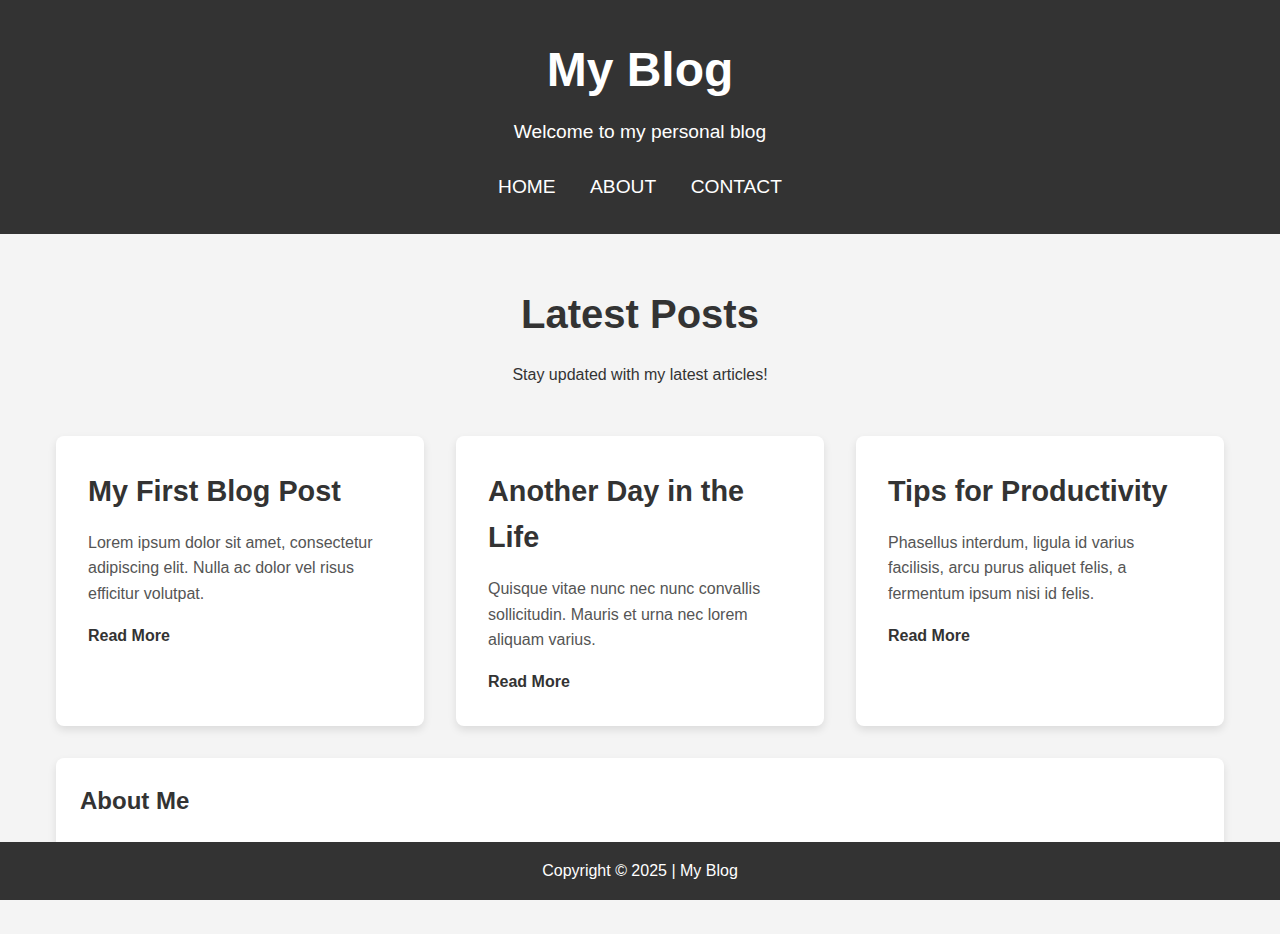
<file: index.html>
<!DOCTYPE html>
<html lang="en">
<head>
    <meta charset="UTF-8">
    <meta name="viewport" content="width=device-width, initial-scale=1.0">
    <meta http-equiv="X-UA-Compatible" content="ie=edge">
    <title>My Blog</title>
    <link rel="stylesheet" href="styles.css">
</head>
<body>

    <header>
        <h1>My Blog</h1>
        <p>Welcome to my personal blog</p>
        <nav>
            <ul>
                <li><a href="index.html">Home</a></li>
                <li><a href="about.html">About</a></li>
                <li><a href="contact.html">Contact</a></li>
            </ul>
        </nav>
    </header>

    <main>
        <section class="intro">
            <h2>Latest Posts</h2>
            <p>Stay updated with my latest articles!</p>
        </section>

        <section class="posts">
            <article>
                <h3>My First Blog Post</h3>
                <p>Lorem ipsum dolor sit amet, consectetur adipiscing elit. Nulla ac dolor vel risus efficitur volutpat.</p>
                <a href="#">Read More</a>
            </article>

            <article>
                <h3>Another Day in the Life</h3>
                <p>Quisque vitae nunc nec nunc convallis sollicitudin. Mauris et urna nec lorem aliquam varius.</p>
                <a href="#">Read More</a>
            </article>

            <article>
                <h3>Tips for Productivity</h3>
                <p>Phasellus interdum, ligula id varius facilisis, arcu purus aliquet felis, a fermentum ipsum nisi id felis.</p>
                <a href="#">Read More</a>
            </article>
        </section>

        <aside class="sidebar">
            <h4>About Me</h4>
            <p>Hello! I'm a web developer passionate about coding and blogging. Join me as I share my journey!</p>
        </aside>
    </main>

    <footer>
        <p>Copyright © 2025 | My Blog</p>
    </footer>

    <script src="script.js"></script>
</body>
</html>
</file>
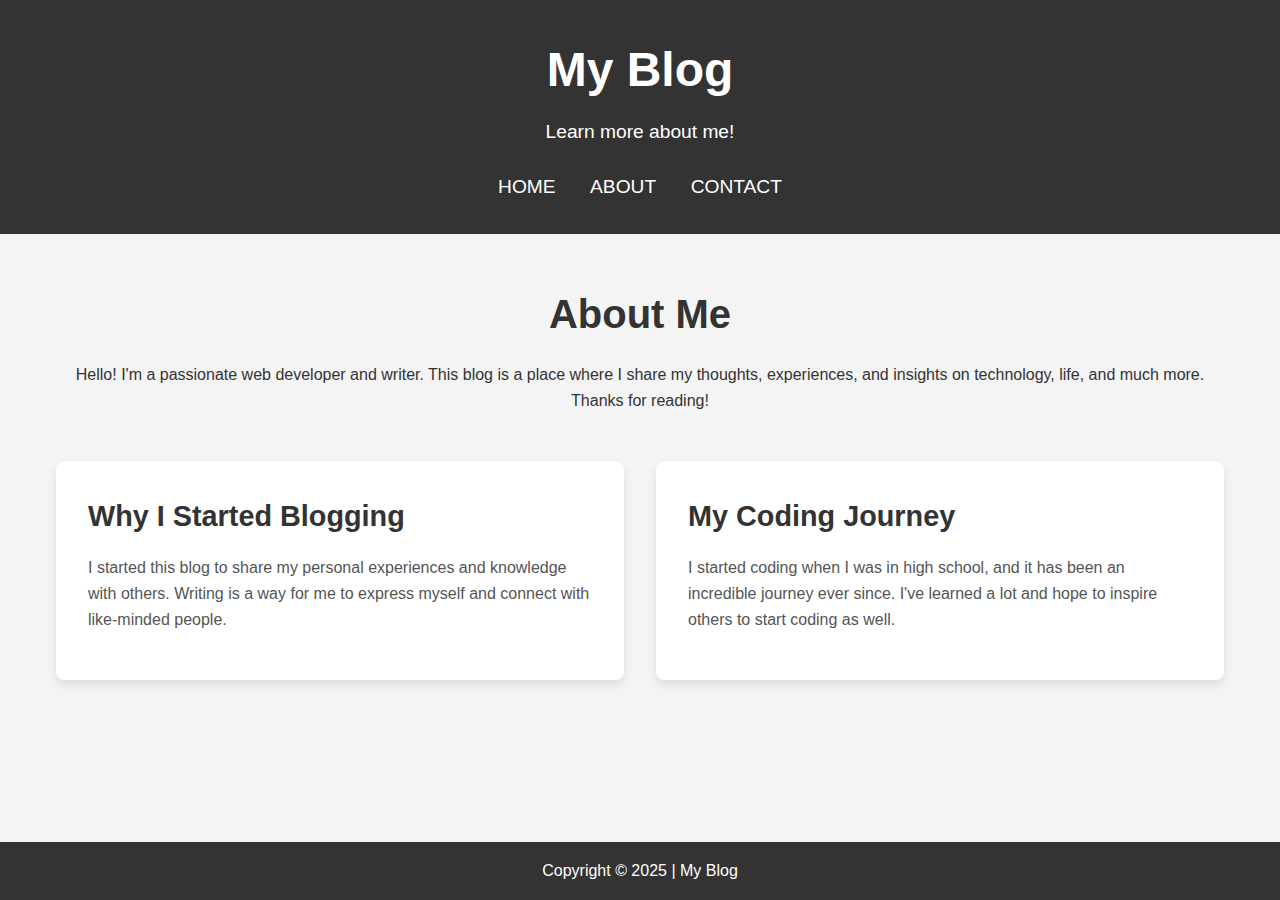
<file: about.html>
<!DOCTYPE html>
<html lang="en">
<head>
    <meta charset="UTF-8">
    <meta name="viewport" content="width=device-width, initial-scale=1.0">
    <meta http-equiv="X-UA-Compatible" content="ie=edge">
    <title>About - My Blog</title>
    <link rel="stylesheet" href="styles.css">
</head>
<body>

    <header>
        <h1>My Blog</h1>
        <p>Learn more about me!</p>
        <nav>
            <ul>
                <li><a href="index.html">Home</a></li>
                <li><a href="about.html">About</a></li>
                <li><a href="contact.html">Contact</a></li>
            </ul>
        </nav>
    </header>

    <main>
        <section class="intro">
            <h2>About Me</h2>
            <p>Hello! I'm a passionate web developer and writer. This blog is a place where I share my thoughts, experiences, and insights on technology, life, and much more. Thanks for reading!</p>
        </section>

        <section class="posts">
            <article>
                <h3>Why I Started Blogging</h3>
                <p>I started this blog to share my personal experiences and knowledge with others. Writing is a way for me to express myself and connect with like-minded people.</p>
            </article>
            <article>
                <h3>My Coding Journey</h3>
                <p>I started coding when I was in high school, and it has been an incredible journey ever since. I've learned a lot and hope to inspire others to start coding as well.</p>
            </article>
        </section>
    </main>

    <footer>
        <p>Copyright © 2025 | My Blog</p>
    </footer>

    <script src="script.js"></script>
</body>
</html>
</file>
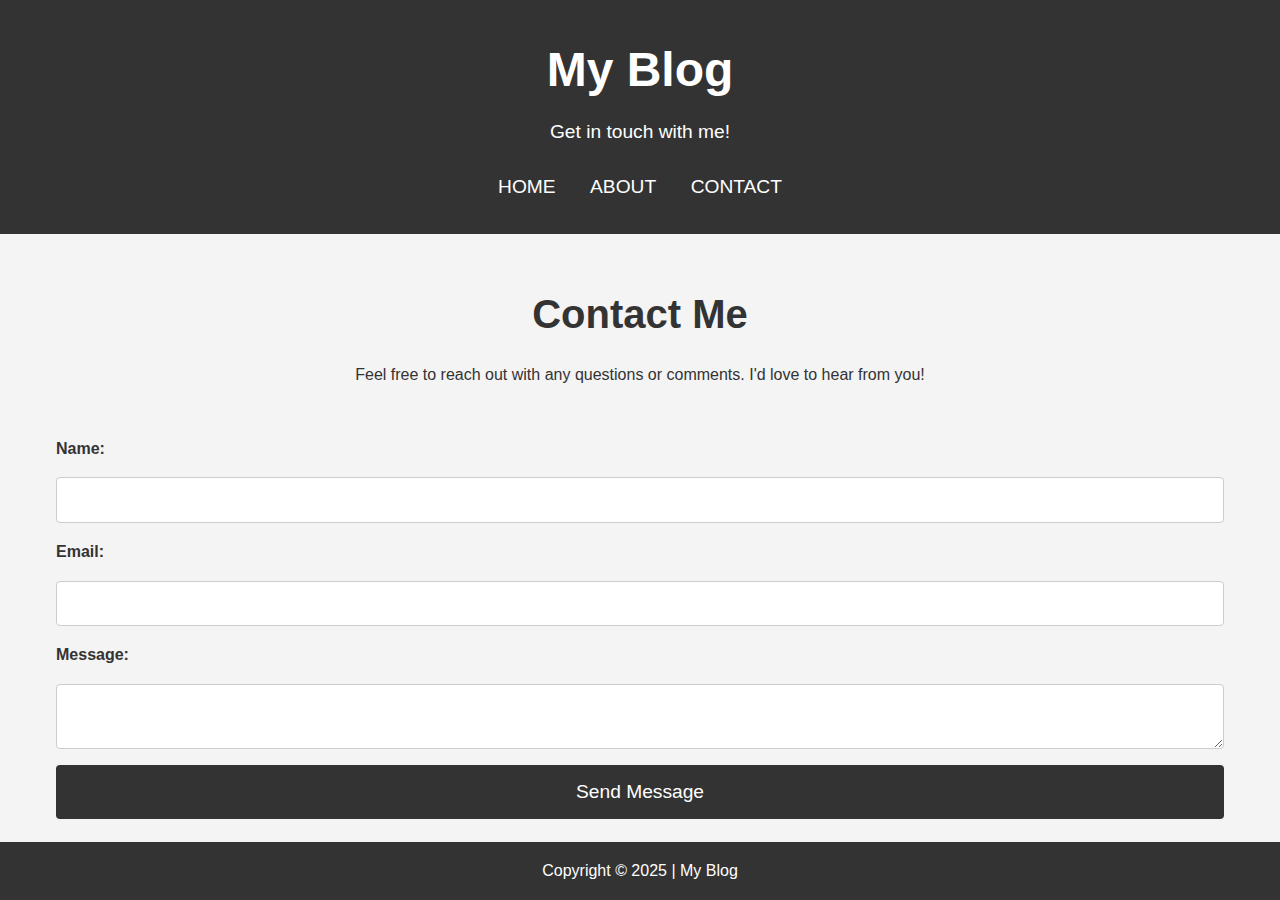
<file: contact.html>
<!DOCTYPE html>
<html lang="en">
<head>
    <meta charset="UTF-8">
    <meta name="viewport" content="width=device-width, initial-scale=1.0">
    <meta http-equiv="X-UA-Compatible" content="ie=edge">
    <title>Contact - My Blog</title>
    <link rel="stylesheet" href="styles.css">
</head>
<body>

    <header>
        <h1>My Blog</h1>
        <p>Get in touch with me!</p>
        <nav>
            <ul>
                <li><a href="index.html">Home</a></li>
                <li><a href="about.html">About</a></li>
                <li><a href="contact.html">Contact</a></li>
            </ul>
        </nav>
    </header>

    <main>
        <section class="intro">
            <h2>Contact Me</h2>
            <p>Feel free to reach out with any questions or comments. I'd love to hear from you!</p>
        </section>

        <section class="form-section">
            <form id="contact-form">
                <label for="name">Name:</label>
                <input type="text" id="name" name="name" required>

                <label for="email">Email:</label>
                <input type="email" id="email" name="email" required>

                <label for="message">Message:</label>
                <textarea id="message" name="message" required></textarea>

                <button type="submit">Send Message</button>
            </form>
        </section>
    </main>

    <footer>
        <p>Copyright © 2025 | My Blog</p>
    </footer>

    <script src="script.js"></script>
</body>
</html>
</file>
<file: styles.css>
/* Reset some default styles */
* {
    margin: 0;
    padding: 0;
    box-sizing: border-box;
}

/* Body Styling */
body {
    font-family: 'Arial', sans-serif;
    background-color: #f4f4f4;
    color: #333;
    line-height: 1.6;
}

/* Header Styling */
header {
    background-color: #333;
    color: #fff;
    text-align: center;
    padding: 2rem 0;
}

header h1 {
    font-size: 3rem;
    margin-bottom: 0.5rem;
}

header p {
    font-size: 1.2rem;
    margin-bottom: 1.5rem;
}

header nav ul {
    list-style: none;
    padding: 0;
}

header nav ul li {
    display: inline;
    margin: 0 15px;
}

header nav ul li a {
    color: #fff;
    text-decoration: none;
    font-size: 1.2rem;
    text-transform: uppercase;
}

header nav ul li a:hover {
    text-decoration: underline;
}

/* Main Content Styling */
main {
    max-width: 1200px;
    margin: 3rem auto;
    padding: 0 1rem;
}

/* Intro Section */
.intro {
    text-align: center;
    margin-bottom: 3rem;
}

.intro h2 {
    font-size: 2.5rem;
    margin-bottom: 1rem;
}

/* Posts Section */
.posts {
    display: grid;
    grid-template-columns: repeat(auto-fit, minmax(300px, 1fr));
    gap: 2rem;
    margin-top: 2rem;
}

.posts article {
    background-color: #fff;
    padding: 2rem;
    border-radius: 8px;
    box-shadow: 0 4px 8px rgba(0, 0, 0, 0.1);
}

.posts article h3 {
    font-size: 1.8rem;
    margin-bottom: 1rem;
}

.posts article p {
    font-size: 1rem;
    color: #555;
    margin-bottom: 1rem;
}

.posts article a {
    color: #333;
    text-decoration: none;
    font-weight: bold;
}

.posts article a:hover {
    color: #0073e6;
}

/* Sidebar */
.sidebar {
    background-color: #fff;
    padding: 1.5rem;
    border-radius: 8px;
    box-shadow: 0 4px 8px rgba(0, 0, 0, 0.1);
    margin-top: 2rem;
}

.sidebar h4 {
    font-size: 1.5rem;
    margin-bottom: 1rem;
}

.sidebar p {
    font-size: 1rem;
    color: #555;
}

/* Footer Styling */
footer {
    background-color: #333;
    color: #fff;
    text-align: center;
    padding: 1rem 0;
    position: fixed;
    width: 100%;
    bottom: 0;
}

/* Form Styling */
form {
    display: flex;
    flex-direction: column;
    gap: 1rem;
    margin-top: 2rem;
}

form label {
    font-size: 1rem;
    font-weight: bold;
}

form input,
form textarea {
    padding: 0.8rem;
    font-size: 1rem;
    border: 1px solid #ccc;
    border-radius: 4px;
}

form button {
    padding: 1rem;
    font-size: 1.2rem;
    color: #fff;
    background-color: #333;
    border: none;
    border-radius: 4px;
    cursor: pointer;
}

form button:hover {
    background-color: #0073e6;
}

/* Responsive Design */
@media (max-width: 768px) {
    header h1 {
        font-size: 2.5rem;
    }

    header nav ul {
        display: flex;
        flex-direction: column;
        align-items: center;
    }

    .posts {
        grid-template-columns: 1fr;
    }

    .sidebar {
        margin-top: 3rem;
    }
}

@media (max-width: 480px) {
    header h1 {
        font-size: 2rem;
    }

    header nav ul li {
        margin: 10px 0;
    }

    .posts {
        grid-template-columns: 1fr;
    }

    .posts article {
        padding: 1.5rem;
    }

    .sidebar {
        padding: 1rem;
    }
}
</file>
